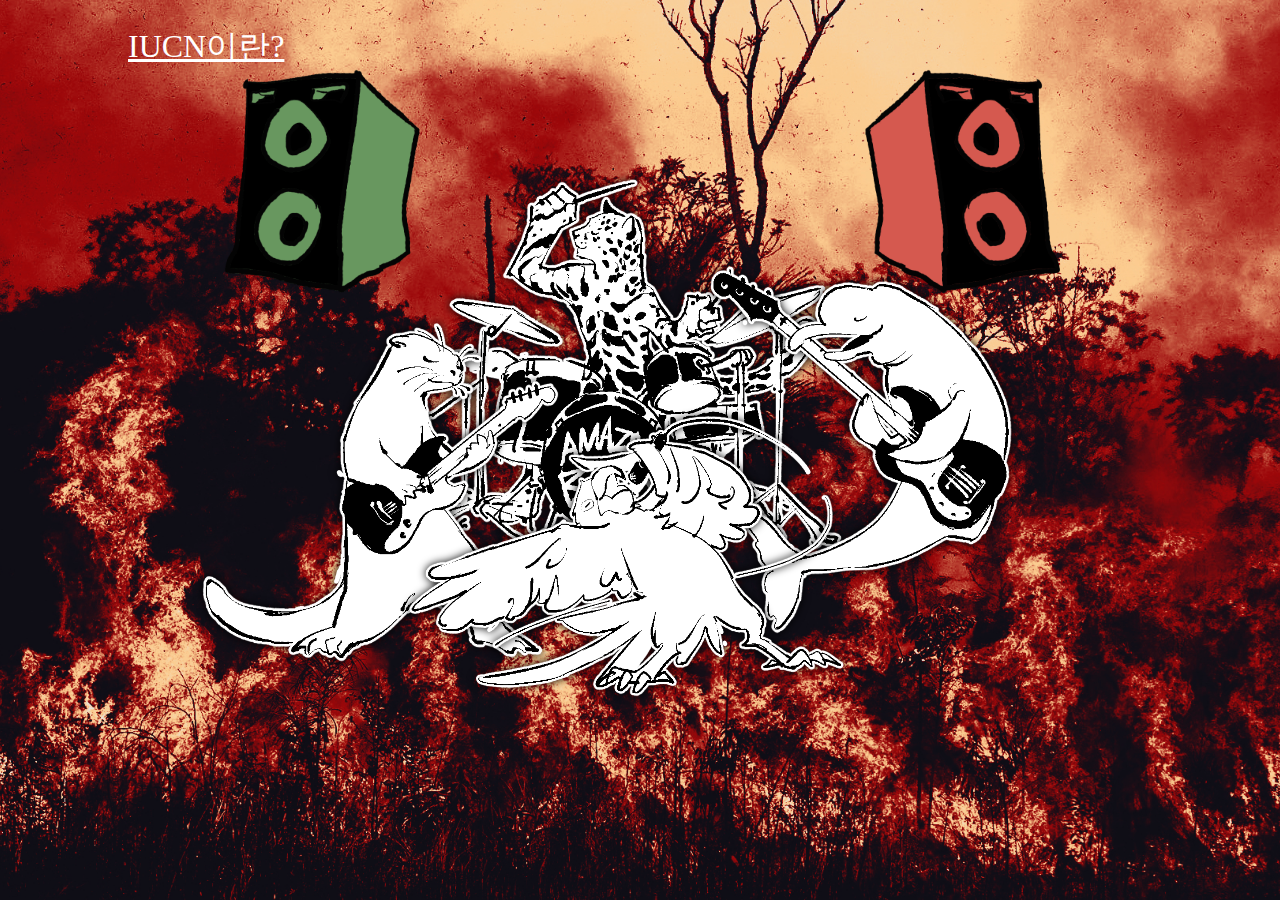
<file: index.html>
<!DOCTYPE html>
<html>
<head>
	<meta charset="utf-8">
	<meta name="viewport" content="width=device-width, initial-scale=1">
	<title>AmazonBand</title>
	<link rel="stylesheet" href="index.css" >
</head>

<body>
	
	<a href="./iucn/iucn.html" class="menu01">IUCN이란?</a>

<div class="wrap">
	<audio id="bassSound" src="media/InBass.mp3"></audio>
	<audio id="drumSound" src="media/InDrum.mp3"></audio>
	<audio id="gui01Sound" src="media/InGuitar01.mp3"></audio>
	<audio id="gui02Sound" src="media/InGuitar02.mp3"></audio>
	<audio id="dolphinSound" src="media/Cdolphin.mp3"></audio>
	<audio id="jaguarSound" src="media/Cjaguar.mp3"></audio>
	<audio id="macawSound" src="media/Cmacaw.mp3"></audio>
	<audio id="otterSound" src="media/Cotter.mp3"></audio>

	<audio id="jungle" src="media/jungle.mp3"></audio>
	<audio id="fire" src="media/fire.mp3"></audio>

	<div>
		<img class="speaker-r" id="srButton"  src="media/speaker-r.png">
		<img class="speaker-g" id="sgButton"  src="media/speaker-g.png">
	</div>

		<img class="band-ja" id="jaguarButton"  src="media/jaguar-dr.png">
		<img class="band-do" id="dolphinButton" src="media/dolphin-gu.png">
		<img class="band-ot" id="otterButton" src="media/otter-ba.png">

		<img class="band-ma" id="macawButton" src="media/macaw-vo.png">

	<div class="mac-pop-content">
	<img src="media/macaw.png" class="PopMacawImg">
	
	  <div class="wrapPop">
			<h2 class="h2-name">히아신스 마카우</h2>
			<h2 class="h2-status" style=" background: rgba(190, 159, 1, 0.7);">취약</h2>
			<p class=”pop”>히아신스 마카우의 크기는 머리부터 꼬리까지 무려 1m에 달하며 앵무새 중 가장 큰 종이다. 나무 구멍에 둥지를 트고 견과류와 야자나무 씨앗의 알맹이를 단단한 검정 부리로 쪼아 먹으며 살아간다.
			</p>
		</div>
	</div>

	<div class="jag-wrapper">
	  <img src="media/jaguar.png" class="PopJaguarImg">

	  <div class="wrapPop2">
			<h2 class="h2-name">재규어</h2>
			<h2 class="h2-status" style=" background: rgba(131, 137, 18, 0.9);">준위협</h2>
			<p class=”pop”>세계에서 세 번째로 큰 고양이과 동물로, 대부분 150파운드에서 250파운드 사이의 체중을 가진다. 재규어는 철저한 육식동물이며 기회주의적 사냥꾼이다. 그들의 이빨은 악어 가죽과 거북이 등껍질까지 뚫을 만큼 강력하다. 
			</p>
		</div>
	</div>


	<div class="ott-wrapper">
	  <img src="media/otter.png" class="PopOtterImg">

	  <div class="wrapPop3">
			<h2 class="h2-name">큰수달</h2>
			<h2 class="h2-status" style=" background: rgba(206, 93, 0, 0.7);">위기</h2>
			<p class=”pop”>큰수달은 몸길이가 약 1.8미터로 세계에서 가장 큰 수달이다. 주식은 물고기이며, 때로는 협동하여 사냥한다. 부부와 새끼들로 구성된 가족 단위로 생활한다. 강둑이나 쓰러진 통나무 아래에 굴을 파고 영토를 공격적으로 방어한다.
			</p>
		</div>
	</div>

<div class="dol-wrapper">
	  <img src="media/dolphin.png" class="PopDolphinImg">

	  <div class="wrapPop4">
			<h2 class="h2-name">아마존강돌고래</h2>
			<h2 class="h2-status" style=" background: rgba(206, 93, 0, 0.7);">위기</h2>
			<p class=”pop”>분홍강돌고래 또는 보토라고도 불리며, 오직 담수에서만 서식한다. 댐 건설로 인해 개체군이 분열되고 위협받는 특정 지역에서는 취약종으로 분류되며, 강과 호수의 오염 등 다른 위협 요소들로부터도 영향을 받고 있다.
			</p>
		</div>
	</div>


</div>



	<script>
	let MPlay = false;

	macawSound.loop = true;

	macawButton.onclick = function(){

		const popupContainer = document.querySelector(".mac-pop-content");

		if(MPlay == true){
			macawSound.pause();
			macawButton.style.filter = "none";
			MPlay = false;
			popupContainer.style.display = "none";

		}else{
			macawSound.currentTime = 0;
			macawSound.play();
			MPlay = true;
			popupContainer.style.display = "block";
		}


	}

	let JPlay = false;

	jaguarSound.loop = true;
	drumSound.loop = true;

	jaguarButton.onclick = function(){

		

		const popupContainer = document.querySelector(".jag-wrapper");

		if(JPlay == true){
			jaguarSound.pause();
			drumSound.pause();
			jaguarButton.style.filter = "none";
			JPlay = false;
			popupContainer.style.display = "none";

		}else{
			jaguarSound.currentTime = 0;
			drumSound.currentTime = 0;
			drumSound.volume = 0.3;

			jaguarSound.play();
			drumSound.play();

			JPlay = true;
			popupContainer.style.display = "block";
		}
	}

	let OPlay = false;

	otterSound.loop = true;
	bassSound.loop = true;

	otterButton.onclick = function(){

		const popupContainer = document.querySelector(".ott-wrapper");

		if(OPlay == true){
			otterSound.pause();
			bassSound.pause();
			otterButton.style.filter = "none";
			OPlay = false;
			popupContainer.style.display = "none";

		}else{
			otterSound.currentTime = 0;
			bassSound.currentTime = 0;
			bassSound.volume = 0.5;

			otterSound.play();
			bassSound.play();

			OPlay = true;
			popupContainer.style.display = "block";
		}
	}
	

	let DPlay = false;

	dolphinSound.loop = true;
	gui02Sound.loop = true;

	dolphinButton.onclick = function(){

		const popupContainer = document.querySelector(".dol-wrapper");

		if(DPlay == true){
			dolphinSound.pause();
			gui01Sound.pause();
			gui02Sound.pause();
			dolphinButton.style.filter = "none";
			DPlay = false;
			popupContainer.style.display = "none";

		}else{
			dolphinSound.currentTime = 0;
			gui01Sound.currentTime = 0;
			gui02Sound.currentTime = 0;
			dolphinSound.play();
			gui01Sound.play();
			gui02Sound.play();

			DPlay = true;
			popupContainer.style.display = "block";
		}
	}		

	let sgPlay = false;

	jungle.loop = true;
	sgButton.onclick = function(){

		
		if(sgPlay == true){
			jungle.pause();
			sgButton.style.filter = "none";
			sgPlay = false;
			

		}else{
			jungle.currentTime = 0;
			jungle.play();
			sgPlay = true;
			
		}
	}

	let srPlay = false;

	fire.loop = true;
	srButton.onclick = function(){

		
		if(srPlay == true){
			fire.pause();
			srButton.style.filter = "none";
			srPlay = false;
			

		}else{
			fire.currentTime = 0;
			fire.play();
			srPlay = true;
			
		}
	}


</script>


</body>
</html>
</file>
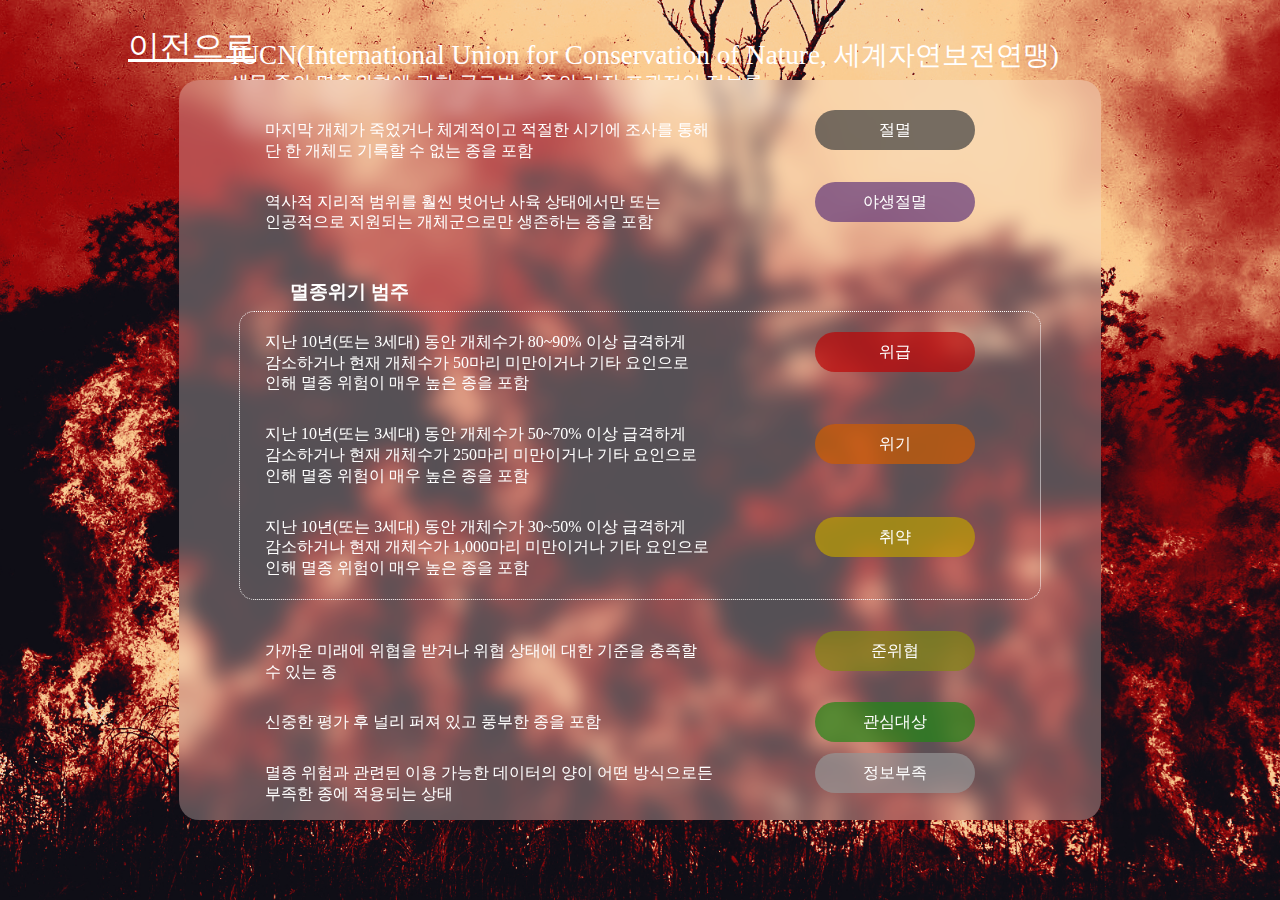
<file: iucn/iucn.html>
<!DOCTYPE html>
<html>
<head>
	<meta charset="utf-8">
	<meta name="viewport" content="width=device-width, initial-scale=1">
	<title>iucn</title>
	<link rel="stylesheet" href="./iucn.css" >
	
</head>

<body>

	<a href="../index.html" class="menu01">이전으로</a>
	<p class="e01"> IUCN(International Union for Conservation of Nature, 세계자연보전연맹)</p> <br>
	<p class="e02">생물 종의 멸종위협에 관한 글로벌 수준의 가장 포괄적인 정보를 제공하는 목록으로 지구 생물 다양성의 건강 상태를 나타내는 중요한 지표이다. 
		
	</p>


<div class="wrap">
	<section class="iucn-section">
		<div class="list-ex">마지막 개체가 죽었거나 체계적이고 적절한 시기에 조사를 통해 단 한 개체도 기록할 수 없는 종을 포함</div>
		<div class="iucn-item gray">절멸</div>
	</section>


	<section class="iucn-section">
		<div class="list-ex">역사적 지리적 범위를 훨씬 벗어난 사육 상태에서만 또는 인공적으로 지원되는 개체군으로만 생존하는 종을 포함</div>
  <div class="iucn-item purple">야생절멸</div>
	</section>
	<br>

<h3 style="margin: 8px auto; max-width: 700px; font-family: 'Pretendard-Bold';" >멸종위기 범주</h3>
  <div class="ed-box">
  	<section class="iucn-section">
		<div class="list-ex">지난 10년(또는 3세대) 동안 개체수가 80~90% 이상 급격하게 감소하거나 현재 개체수가 50마리 미만이거나 기타 요인으로 인해 멸종 위험이 매우 높은 종을 포함</div>
    <div class="iucn-item red">위급</div>
	</section>

	<section class="iucn-section">
		<div class="list-ex">지난 10년(또는 3세대) 동안 개체수가 50~70% 이상 급격하게 감소하거나 현재 개체수가 250마리 미만이거나 기타 요인으로 인해 멸종 위험이 매우 높은 종을 포함</div>
    <div class="iucn-item orange">위기</div>
	</section>

	<section class="iucn-section">
		<div class="list-ex">지난 10년(또는 3세대) 동안 개체수가 30~50% 이상 급격하게 감소하거나 현재 개체수가 1,000마리 미만이거나 기타 요인으로 인해 멸종 위험이 매우 높은 종을 포함</div>
    <div class="iucn-item yellow">취약</div>
	</section>

  </div>
  <br>

	<section class="iucn-section">
			<div class="list-ex">가까운 미래에 위협을 받거나 위협 상태에 대한 기준을 충족할 수 있는 종</div>
	  <div class="iucn-item olive">준위협</div>
	</section>

	<section class="iucn-section">
			<div class="list-ex">신중한 평가 후 널리 퍼져 있고 풍부한 종을 포함</div>
	  <div class="iucn-item green">관심대상</div>
	</section>

	<section class="iucn-section">
			<div class="list-ex">멸종 위험과 관련된 이용 가능한 데이터의 양이 어떤 방식으로든 부족한 종에 적용되는 상태</div>
	  <div class="iucn-item lightgray">정보부족</div>
	</section>
</div>

</body>
</html>
</file>
<file: index.css>
@font-face {
    font-family: 'Pretendard';
    src: url('https://cdn.jsdelivr.net/gh/Project-Noonnu/noonfonts_2107@1.1/Pretendard-Thin.woff') format('woff');
    font-weight: 100;
    font-display: swap;
}

@font-face {
    font-family: 'Pretendard';
    src: url('https://cdn.jsdelivr.net/gh/Project-Noonnu/noonfonts_2107@1.1/Pretendard-ExtraLight.woff') format('woff');
    font-weight: 200;
    font-display: swap;
}

@font-face {
    font-family: 'Pretendard';
    src: url('https://cdn.jsdelivr.net/gh/Project-Noonnu/noonfonts_2107@1.1/Pretendard-Light.woff') format('woff');
    font-weight: 300;
    font-display: swap;
}

@font-face {
    font-family: 'Pretendard';
    src: url('https://cdn.jsdelivr.net/gh/Project-Noonnu/noonfonts_2107@1.1/Pretendard-Regular.woff') format('woff');
    font-weight: 400;
    font-display: swap;
}

@font-face {
    font-family: 'Pretendard';
    src: url('https://cdn.jsdelivr.net/gh/Project-Noonnu/noonfonts_2107@1.1/Pretendard-Medium.woff') format('woff');
    font-weight: 500;
    font-display: swap;
}

@font-face {
    font-family: 'Pretendard';
    src: url('https://cdn.jsdelivr.net/gh/Project-Noonnu/noonfonts_2107@1.1/Pretendard-SemiBold.woff') format('woff');
    font-weight: 600;
    font-display: swap;
}

@font-face {
    font-family: 'Pretendard';
    src: url('https://cdn.jsdelivr.net/gh/Project-Noonnu/noonfonts_2107@1.1/Pretendard-Bold.woff') format('woff');
    font-weight: 700;
    font-display: swap;
}

@font-face {
    font-family: 'Pretendard';
    src: url('https://cdn.jsdelivr.net/gh/Project-Noonnu/noonfonts_2107@1.1/Pretendard-ExtraBold.woff') format('woff');
    font-weight: 800;
    font-display: swap;
}


body{
        font-family: 'Pretendard-Light';
        line-height: 1.3rem;
        
        word-break: keep-all;

        margin: 0;
        display: flex;
        justify-content: center;
        align-items: center;

        height: 100vh;
        width: 100vw;
        background-image: url('media/fire-copy.jpg');
        background-position: center;
        background-size: cover;
    }

h2{
    font-family: 'Pretendard-Bold';
    line-height: 1.3rem;

}

.menu01 {
    color: white;
    font-family: 'Pretendard-Light';
    font-size: 2rem;
    text-decoration: underline;
    
    cursor: pointer;

    position: absolute;
    left: 10%;
    top: 4%;
    z-index: 110;


}

/*BAND*/
    .wrap{
        width: 900px;
        height: 600px;
        
    }

    .band-ma{
        position: absolute;
        width: 480px;
        transform: translate(-50%, -50%);
        left: 50%;
        top: 61%;
        filter: drop-shadow(0px 0px 4px #000);
        cursor:pointer;
    }
    
    .band-ja{
        position: absolute;
        width: 470px;
        transform: translate(-50%, -50%);
        left: 48%;
        top: 40%;
        filter: drop-shadow(0px 0px 4px #000);
        cursor:pointer;
    }
    
    .band-ot{
        position: absolute;
        width: 400px;
        transform: translate(-50%, -50%);
        left: 30%;
        top: 54%;
        filter: drop-shadow(0px 0px 4px #000);
        cursor:pointer;
    }

    .band-do{
        position: absolute;
        width: 340px;
        transform: translate(-50%, -50%);
        left: 67%;
        top: 49%;
        filter: drop-shadow(0px 0px 4px #000);
        cursor:pointer;
    }
    
/*speaker*/
    .speaker-r{
        position: absolute;
        width: 300px;
        transform: translate(-50%, -50%);
        left: 75%;
        top: 20%;
        cursor:pointer;

    }
    .speaker-g{
        position: absolute;
        width: 300px;
        transform: translate(-50%, -50%);
        left: 25%;
        top: 20%;
        cursor:pointer;

    }



/*popuptext css*/
    .wrapPop{
        display: none;
        flex-wrap: wrap;
        gap: 5px;
        color: white;
        width: 300px; 
        margin: 0;
        background: rgba(0,0,0,0.7);
        -webkit-backdrop-filter: blur(10px);
        backdrop-filter: blur(10px);
        padding: 10px 25px;
        border-radius: 10px;

        position: absolute; 
        left: 290%; 
        top: 130%; 
        transform: translate(10px, -50%); 
        z-index: 102;

    }
    

    .h2-name {
    flex-grow: 1; 
    flex-shrink: 1; 
    flex-basis: auto; 
    padding: 6px; 
    margin: 0px;
}
    
    .h2-status {
    flex-grow: 0; 
    flex-shrink: 0; 
    flex-basis: auto;
    padding: 6px 18px; 
    margin: 5px 0px;

    background: black;
    border-radius: 20px;
}   

    .pop p{ 
        margin: 0;
        line-height: 1.4rem;
        left: 30%;
        top: 50%;
    }


.mac-pop-content{
    position: absolute; 
    width: 200px;
    height: 250px; /
    left: 50%;
    top: 40%;
    transform: translate(-50%, -50%);
    
    display: none; 
    z-index: 100;
}
    

.PopMacawImg{
        position: absolute;
        width: 110px;
        left: 262%;
        top: 108%;
        transform: translate(-50%, -50%);
}


.PopMacawImg:hover + .wrapPop {
    display: flex; 
}


/* JAGUAR */

.wrapPop2{
        display: none;
        flex-wrap: wrap;
        gap: 5px;
        color: white;
        width: 300px; 
        margin: 0;
        background: rgba(0,0,0,0.7);
        -webkit-backdrop-filter: blur(10px);
        backdrop-filter: blur(10px);
        padding: 10px 25px;
        border-radius: 10px;

        position: absolute; 
        left: 280%; 
        top: 30%; 
        transform: translate(10px, -50%); 
        z-index: 105;
    }
    

.jag-wrapper{
    position: absolute; 
    width: 200px;
    height: 250px; /
    left: 50%;
    top: 40%;
    transform: translate(-50%, -50%);
    
    display: none; 
    z-index: 105;
}
    

.PopJaguarImg{
        position: absolute;
        width: 110px;
        left: 254%;
        top: 10%;
        transform: translate(-50%, -50%);
        z-index: 101;
}


.PopJaguarImg:hover + .wrapPop2 {
    display: flex; 
}


/* OTTER */

.wrapPop3{
        display: none;
        flex-wrap: wrap;
        gap: 5px;
        color: white;
        width: 300px; 
        margin: 0;
        background: rgba(0,0,0,0.7);
        -webkit-backdrop-filter: blur(10px);
        backdrop-filter: blur(10px);
        padding: 10px 25px;
        border-radius: 10px;

        position: absolute; 
        left: -90%; 
        top: 85%; 
        transform: translate(10px, -50%); 
        z-index: 102;
    }
    

.ott-wrapper{
    position: absolute; 
    width: 200px;
    height: 250px; /
    left: 50%;
    top: 40%;
    transform: translate(-50%, -50%);
    
    display: none; 
    z-index: 100;
}
    

.PopOtterImg{
        position: absolute;
        width: 110px;
        left: 122%;
        top: 65%;
        transform: translate(-50%, -50%);
        z-index: 101;
}


.PopOtterImg:hover + .wrapPop3 {
    display: flex; 
}


/* DOLPHIN */

.wrapPop4{
        display: none;
        flex-wrap: wrap;
        gap: 5px;
        color: white;
        width: 300px; 
        margin: 0;
        background: rgba(0,0,0,0.7);
        -webkit-backdrop-filter: blur(10px);
        backdrop-filter: blur(10px);
        padding: 10px 25px;
        border-radius: 10px;

        position: absolute; 
        left: 460%; 
        top: 55%; 
        transform: translate(10px, -50%); 
        z-index: 102;
    }
    

.dol-wrapper{
    position: absolute; 
    width: 200px;
    height: 250px; /
    left: 50%;
    top: 40%;
    transform: translate(-50%, -50%);
    
    display: none; 
    z-index: 100;
}
    

.PopDolphinImg{
        position: absolute;
        width: 110px;
        left: 430%;
        top: 35%;
        transform: translate(-50%, -50%);
        z-index: 101;
}


.PopDolphinImg:hover + .wrapPop4 {
    display: flex; 
}
</file>
<file: iucn/iucn.css>
@font-face {
    font-family: 'Pretendard';
    src: url('https://cdn.jsdelivr.net/gh/Project-Noonnu/noonfonts_2107@1.1/Pretendard-Thin.woff') format('woff');
    font-weight: 100;
    font-display: swap;
}

@font-face {
    font-family: 'Pretendard';
    src: url('https://cdn.jsdelivr.net/gh/Project-Noonnu/noonfonts_2107@1.1/Pretendard-ExtraLight.woff') format('woff');
    font-weight: 200;
    font-display: swap;
}

@font-face {
    font-family: 'Pretendard';
    src: url('https://cdn.jsdelivr.net/gh/Project-Noonnu/noonfonts_2107@1.1/Pretendard-Light.woff') format('woff');
    font-weight: 300;
    font-display: swap;
}

@font-face {
    font-family: 'Pretendard';
    src: url('https://cdn.jsdelivr.net/gh/Project-Noonnu/noonfonts_2107@1.1/Pretendard-Regular.woff') format('woff');
    font-weight: 400;
    font-display: swap;
}

@font-face {
    font-family: 'Pretendard';
    src: url('https://cdn.jsdelivr.net/gh/Project-Noonnu/noonfonts_2107@1.1/Pretendard-Medium.woff') format('woff');
    font-weight: 500;
    font-display: swap;
}

@font-face {
    font-family: 'Pretendard';
    src: url('https://cdn.jsdelivr.net/gh/Project-Noonnu/noonfonts_2107@1.1/Pretendard-SemiBold.woff') format('woff');
    font-weight: 600;
    font-display: swap;
}

@font-face {
    font-family: 'Pretendard';
    src: url('https://cdn.jsdelivr.net/gh/Project-Noonnu/noonfonts_2107@1.1/Pretendard-Bold.woff') format('woff');
    font-weight: 700;
    font-display: swap;
}

@font-face {
    font-family: 'Pretendard';
    src: url('https://cdn.jsdelivr.net/gh/Project-Noonnu/noonfonts_2107@1.1/Pretendard-ExtraBold.woff') format('woff');
    font-weight: 800;
    font-display: swap;
}

	


	body{
		font-family: 'Pretendard-Light';
		line-height: 1.3rem;
		color: white;
		word-break: keep-all;

		margin: 0;
		display: flex;
		justify-content: center;
		align-items: center;
		height: 100vh;
		
		background-image: url('../media/fire-copy.jpg');
		background-position: center;
		background-size: cover;
	}

	.menu01 {
    color: white;
    font-family: 'Pretendard-Light';
    font-size: 2rem;
    text-decoration: underline;
    
    cursor: pointer;

    position: absolute;
    left: 10%;
    top: 4%;
    z-index: 110;

}

	.e01{
		color: white;
	    font-family: 'Pretendard-SemiBold';
	    font-size: 1.7rem;
	    position: absolute;
	    left: 18%;
	    top: 2%;

	}

	.e02{
		color: white;
	    font-family: 'Pretendard-Light';
	    font-size: 1.2rem;
	    position: absolute;
	    left: 18%;
	    top: 6%;
	    width: 600px;

	}




	.wrap{
		max-width: 900px;
		height: 700px;
		background: rgba(249, 236, 233, 0.3);
		-webkit-backdrop-filter: blur(10px);
		backdrop-filter: blur(10px);
		padding: 20px 60px; 
		border-radius: 20px;

		
		}

	.iucn-section {
	  word-wrap: normal;
	  display: flex;
	  flex-direction: row;
	  gap: 100px;
	  max-width: 750px;
	  margin: 10px auto;
	  text-align: center;


	}

	.iucn-item {
	  min-width: 120px;
	  max-height: 20px;
	  padding: 10px 20px;
	  border-radius: 30px;
	  color: #fff;
	  
	}

	.gray { 
		background: rgba(63, 63, 63, 0.7);


	 }
	.purple { background: rgba(98, 55, 122, 0.7); }
	.red { background: rgba(189, 6, 6, 0.7); 
		margin: 10px 0px ;}
	.orange { background: rgba(206, 93, 0, 0.7); 
		margin: 10px 0px ;}
	.yellow { background: rgba(190, 159, 1, 0.7); 
		margin: 10px 0px ;}
	.olive { background: rgba(131, 137, 18, 0.7); }
	.green { background: rgba(34, 135, 21, 0.7); }
	.lightgray { background: rgba(150, 150, 150, 0.7); }

	.ed-box {
	  border: 1px dotted; #f5f5f5;
	  padding: 0px 0px;
	  border-radius: 15px;
	  min-width: 800px;
	  margin: 0px auto;
	}

	.list-ex{
		text-align: left;
		width: 450px;
		padding: 10px 0px;
	}
</file>
